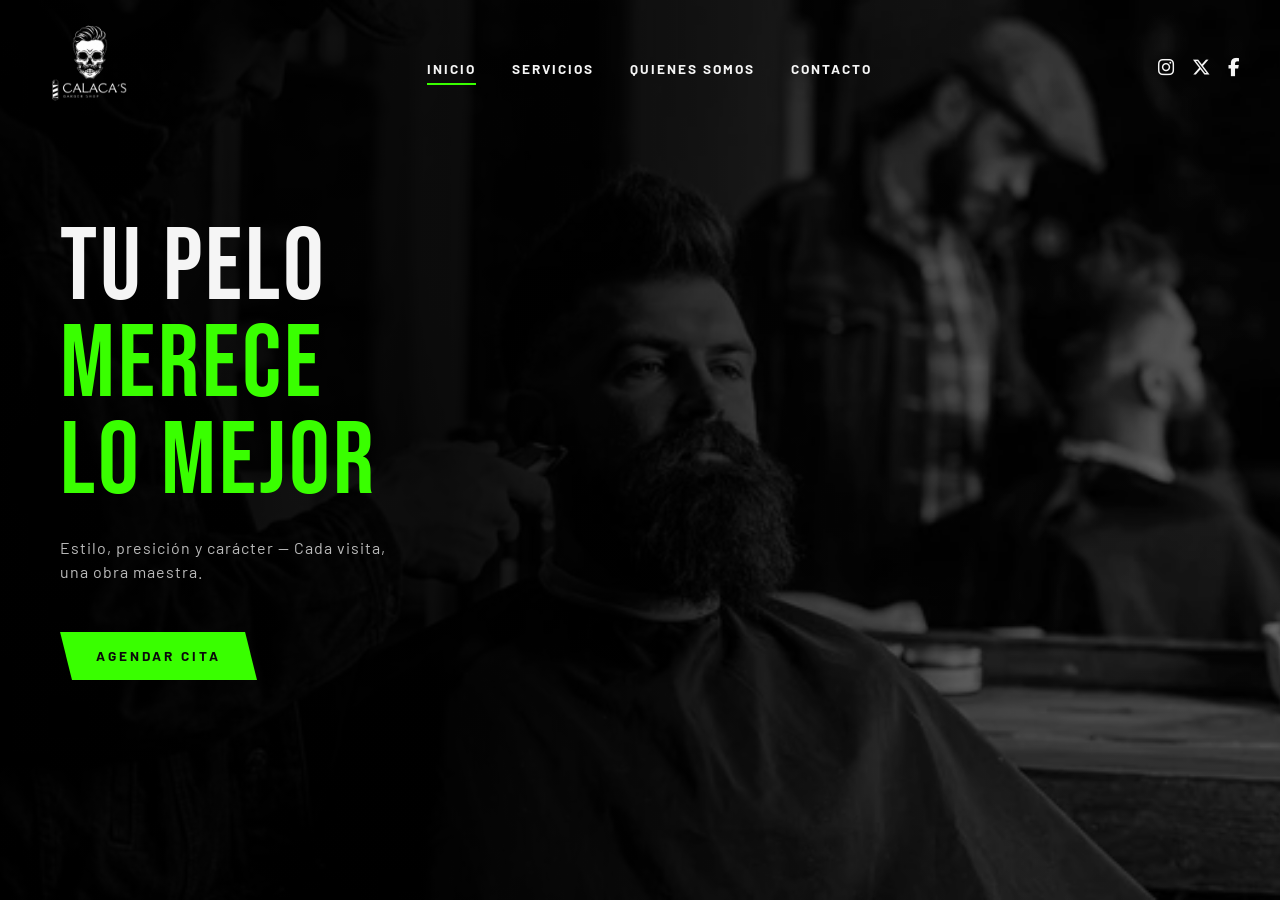
<file: index.html>
<!DOCTYPE html>
<html lang="es">
<head>
    <meta charset="UTF-8">
    <meta name="viewport" content="width=device-width, initial-scale=1.0">
    <link href="https://cdn.jsdelivr.net/npm/bootstrap@5.3.8/dist/css/bootstrap.min.css" rel="stylesheet" integrity="sha384-sRIl4kxILFvY47J16cr9ZwB07vP4J8+LH7qKQnuqkuIAvNWLzeN8tE5YBujZqJLB" crossorigin="anonymous">
    <link href="https://fonts.googleapis.com/css2?family=Bebas+Neue&family=Barlow:wght@400;600;700&display=swap" rel="stylesheet">
    <link rel="stylesheet" href="https://cdnjs.cloudflare.com/ajax/libs/font-awesome/6.5.0/css/all.min.css">
    <link rel="stylesheet" href="style.css">
    <title>Calaca's</title>
    <link rel="icon" type="image/png" href="LogoPag.png">
</head>
<body>

    <!-- ── HEADER ── -->
    <header>
        <!-- Logo -->
        <div class="logo-area">
            <img src="Logo.png" alt="">
        </div>

        <!-- Nav -->
        <nav>
            <ul>
                <li><a href="#" class="active">INICIO</a></li>
                <li><a href="servicio.html">SERVICIOS</a></li>
                <li><a href="nosotros.html">QUIENES SOMOS</a></li>
                <li><a href="contacto.html">CONTACTO</a></li>
            </ul>
        </nav>

        <!-- Social icons -->
        <div class="social-icons">
            <a href="#" aria-label="Instagram"><i class="fab fa-instagram"></i></a>
            <a href="#" aria-label="Twitter / X"><i class="fab fa-x-twitter"></i></a>
            <a href="#" aria-label="Facebook"><i class="fab fa-facebook-f"></i></a>
        </div>
    </header>

    <!-- ── HERO ── -->
    <main>
        <section class="hero">
            <div class="pole"></div>
            <img class="hero-img" src="Image1.jpg" alt="">

            <div class="hero-content">
                <h1>
                    TU PELO
                    <span class="accent">MERECE</span>
                    <span class="accent">LO MEJOR</span>
                </h1>
                <p>Estilo, presición y carácter — Cada visita, una obra maestra.</p>
                <a href="servicio.html" class="hero-cta">Agendar Cita</a>
            </div>
        </section>
    </main>

    <footer></footer>

    <script src="https://cdn.jsdelivr.net/npm/bootstrap@5.3.8/dist/js/bootstrap.bundle.min.js" integrity="sha384-FKyoEForCGlyvwx9Hj09JcYn3nv7wiPVlz7YYwJrWVcXK/BmnVDxM+D2scQbITxI" crossorigin="anonymous"></script>
</body>
</html>
</file>
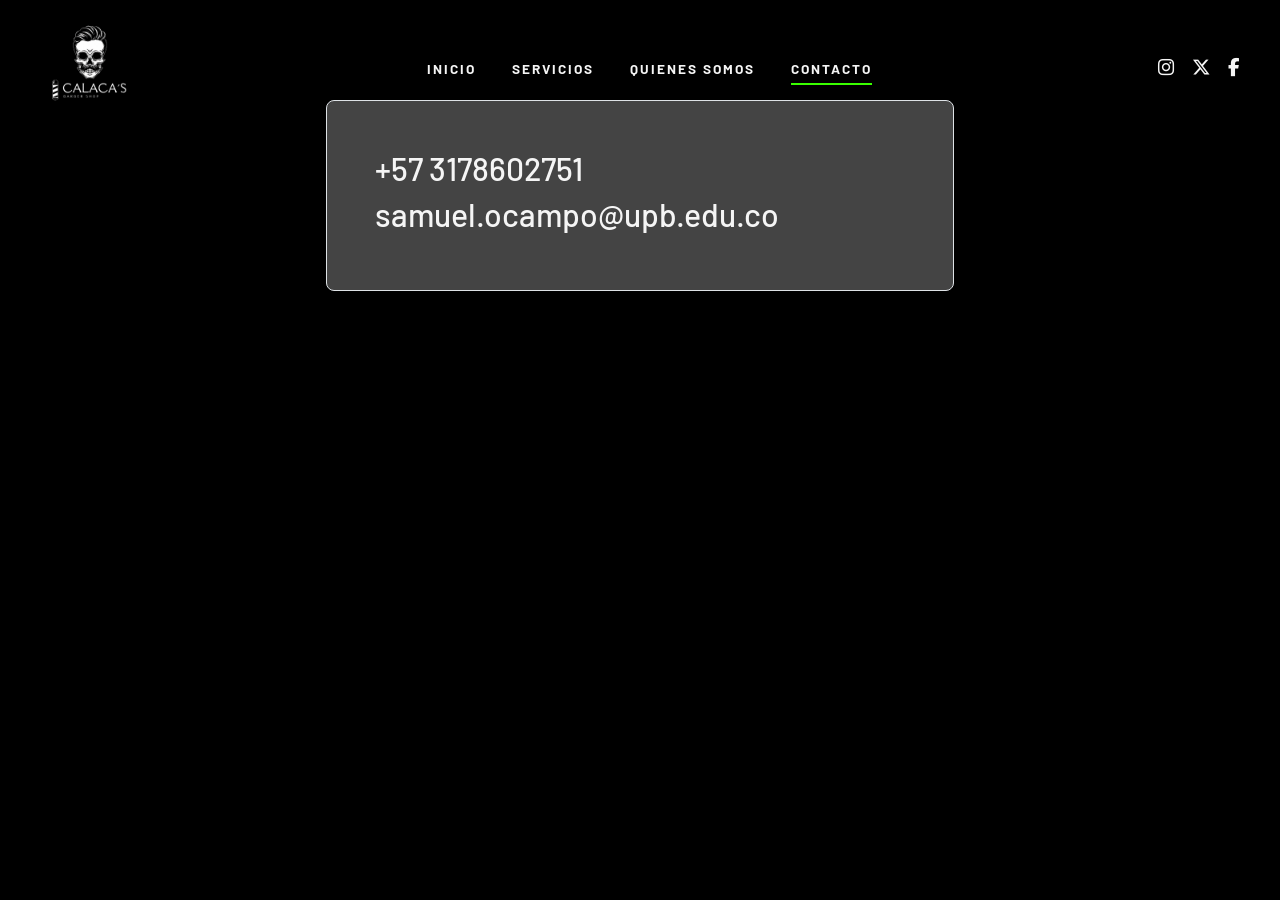
<file: contacto.html>
<!DOCTYPE html>
<html lang="es">
<head>
    <meta charset="UTF-8">
    <meta name="viewport" content="width=device-width, initial-scale=1.0">
    <link href="https://cdn.jsdelivr.net/npm/bootstrap@5.3.8/dist/css/bootstrap.min.css" rel="stylesheet" integrity="sha384-sRIl4kxILFvY47J16cr9ZwB07vP4J8+LH7qKQnuqkuIAvNWLzeN8tE5YBujZqJLB" crossorigin="anonymous">
    <link href="https://fonts.googleapis.com/css2?family=Bebas+Neue&family=Barlow:wght@400;600;700&display=swap" rel="stylesheet">
    <link rel="stylesheet" href="https://cdnjs.cloudflare.com/ajax/libs/font-awesome/6.5.0/css/all.min.css">
    <link rel="stylesheet" href="style.css">
    <title>Calaca's</title>
    <link rel="icon" type="image/png" href="LogoPag.png">
    <style>
        .Titulo {
            color: chartreuse;
        }
    </style>
</head>
<body style="background-color: #000000;">

    <!-- ── HEADER ── -->
    <header>
        <!-- Logo -->
        <div class="logo-area">
            <img src="Logo.png" alt="Calaca's Logo">
        </div>

        <!-- Nav -->
        <nav>
            <ul>
                <li><a href="index.html">INICIO</a></li>
                <li><a href="servicio.html" >SERVICIOS</a></li>
                <li><a href="nosotros.html">QUIENES SOMOS</a></li>
                <li><a href="contacto.html" class="active">CONTACTO</a></li>
            </ul>
        </nav>

        <!-- Social icons -->
        <div class="social-icons">
            <a href="#" aria-label="Instagram"><i class="fab fa-instagram"></i></a>
            <a href="#" aria-label="Twitter / X"><i class="fab fa-x-twitter"></i></a>
            <a href="#" aria-label="Facebook"><i class="fab fa-facebook-f"></i></a>
        </div>
    </header>

    <main>
        <!-- Tarjetas de servicios -->
        <div class="row align-items-md-stretch" style="margin-top: 100px;">

            <div class="col-md-3">
                <div class="h-100 p-5  rounded-3" style="background-color: #000000;">
                </div>
            </div>

            <div class="col-md-6">
                <div class="h-100 p-5 border rounded-3" style="background-color: #444444;">
                    
                    <h2 >+57 3178602751</h2>
                    <h2>samuel.ocampo@upb.edu.co</h2>
                    
                </div>
            </div>

            <div class="col-md-3">
                <div class="h-100 p-5  rounded-3" style="background-color: #000000;">
                    
                </div>
            </div>

        </div>
    </main>

    <footer>
        
    </footer>

    <script src="https://cdn.jsdelivr.net/npm/bootstrap@5.3.8/dist/js/bootstrap.bundle.min.js" integrity="sha384-FKyoEForCGlyvwx9Hj09JcYn3nv7wiPVlz7YYwJrWVcXK/BmnVDxM+D2scQbITxI" crossorigin="anonymous"></script>
</body>
</html>
</file>
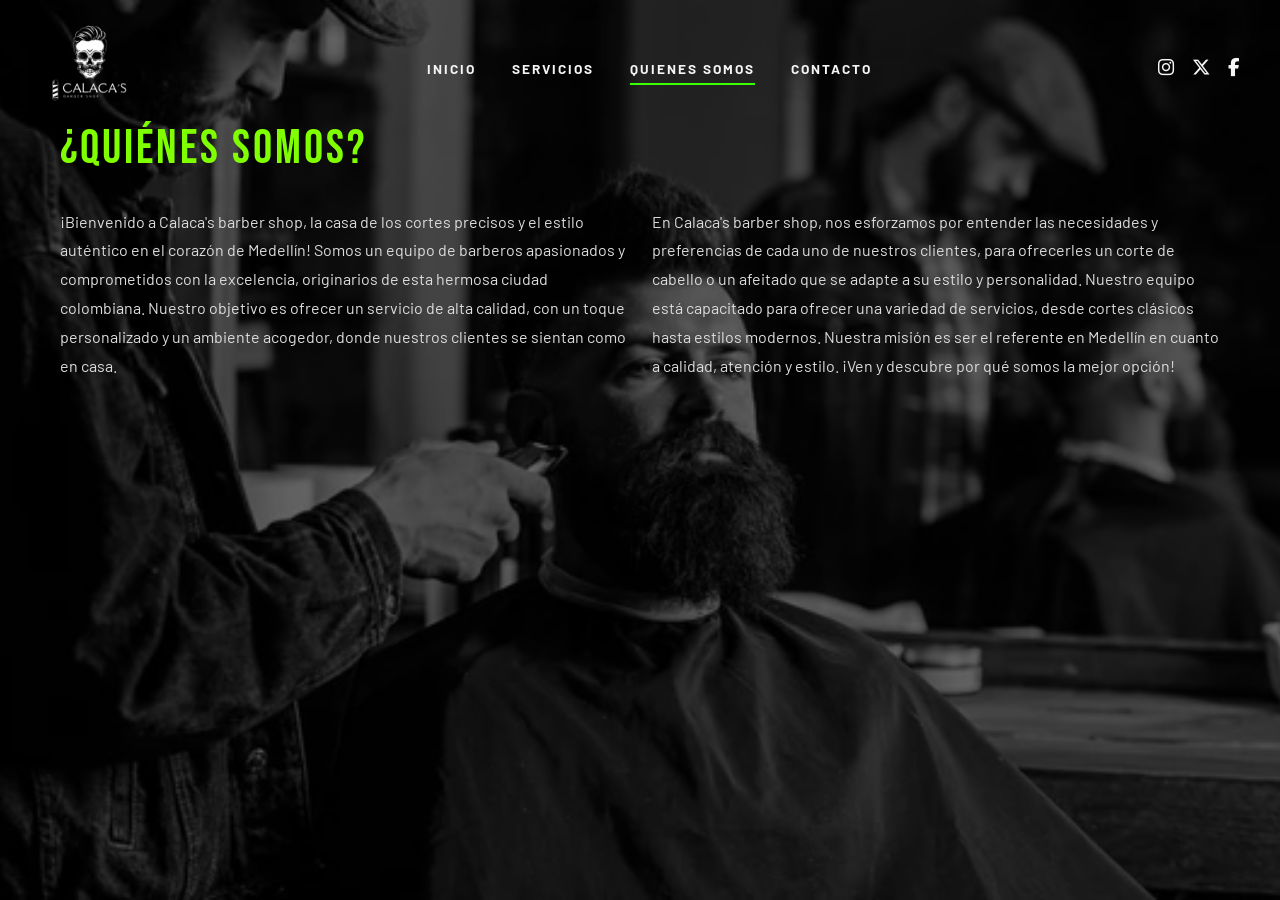
<file: nosotros.html>
<!DOCTYPE html>
<html lang="es">
<head>
    <meta charset="UTF-8">
    <meta name="viewport" content="width=device-width, initial-scale=1.0">
    <link href="https://cdn.jsdelivr.net/npm/bootstrap@5.3.8/dist/css/bootstrap.min.css" rel="stylesheet" integrity="sha384-sRIl4kxILFvY47J16cr9ZwB07vP4J8+LH7qKQnuqkuIAvNWLzeN8tE5YBujZqJLB" crossorigin="anonymous">
    <link href="https://fonts.googleapis.com/css2?family=Bebas+Neue&family=Barlow:wght@400;600;700&display=swap" rel="stylesheet">
    <link rel="stylesheet" href="https://cdnjs.cloudflare.com/ajax/libs/font-awesome/6.5.0/css/all.min.css">
    <link rel="stylesheet" href="style.css">
    <title>Calaca's - Quiénes Somos</title>
    <link rel="icon" type="image/png" href="LogoPag.png">
</head>
<body>

    <!-- ── HEADER ── -->
    <header>
        <div class="logo-area">
            <img src="Logo.png" alt="Calaca's Logo">
        </div>

        <nav>
            <ul>
                <li><a href="index.html">INICIO</a></li>
                <li><a href="servicio.html">SERVICIOS</a></li>
                <li><a href="nosotros.html" class="active">QUIENES SOMOS</a></li>
                <li><a href="contacto.html">CONTACTO</a></li>
            </ul>
        </nav>

        <div class="social-icons">
            <a href="#" aria-label="Instagram"><i class="fab fa-instagram"></i></a>
            <a href="#" aria-label="Twitter / X"><i class="fab fa-x-twitter"></i></a>
            <a href="#" aria-label="Facebook"><i class="fab fa-facebook-f"></i></a>
        </div>
    </header>

    <main>
        <section class="sobre-nosotros">
            <img src="Image1.jpg" alt="Barbería Calaca's">

            <div class="sobre-nosotros-content">
                <h2><span>¿QUIÉNES SOMOS?</span></h2>

                <div class="row">
                    <div class="col-md-6">
                        <p>¡Bienvenido a Calaca's barber shop, la casa de los cortes precisos y el estilo auténtico en el corazón de Medellín! Somos un equipo de barberos apasionados y comprometidos con la excelencia, originarios de esta hermosa ciudad colombiana. Nuestro objetivo es ofrecer un servicio de alta calidad, con un toque personalizado y un ambiente acogedor, donde nuestros clientes se sientan como en casa.</p>
                    </div>
                    <div class="col-md-6">
                        <p>En Calaca's barber shop, nos esforzamos por entender las necesidades y preferencias de cada uno de nuestros clientes, para ofrecerles un corte de cabello o un afeitado que se adapte a su estilo y personalidad. Nuestro equipo está capacitado para ofrecer una variedad de servicios, desde cortes clásicos hasta estilos modernos. Nuestra misión es ser el referente en Medellín en cuanto a calidad, atención y estilo. ¡Ven y descubre por qué somos la mejor opción!</p>
                    </div>
                </div>
            </div>
        </section>
    </main>

    <footer></footer>

    <script src="https://cdn.jsdelivr.net/npm/bootstrap@5.3.8/dist/js/bootstrap.bundle.min.js" integrity="sha384-FKyoEForCGlyvwx9Hj09JcYn3nv7wiPVlz7YYwJrWVcXK/BmnVDxM+D2scQbITxI" crossorigin="anonymous"></script>
</body>
</html>
</file>
<file: style.css>
:root {
    --green: #39ff00;
    --black: #0a0a0a;
    --dark: #111111;
    --white: #f5f5f5;
}

* {
    margin: 0;
    padding: 0;
    box-sizing: border-box;
}

body {
    background-color: var(--black);
    color: var(--white);
    font-family: 'Barlow', sans-serif;
}

/* ── NAVBAR ── */
header {
    position: absolute;
    top: 0;
    left: 0;
    width: 100%;
    z-index: 100;
    padding: 18px 40px;
    display: flex;
    align-items: center;
    justify-content: space-between;
}

.logo-area {
    display: flex;
    align-items: center;
    gap: 30px;
}

.logo-area img {
    width: 100px;
}

.logo-text {
    font-family: 'Bebas Neue', sans-serif;
    font-size: 1.3rem;
    color: var(--white);
    line-height: 1.1;
    letter-spacing: 1px;
}

.logo-text span {
    display: block;
    font-family: 'Barlow', sans-serif;
    font-size: 0.6rem;
    font-weight: 600;
    letter-spacing: 4px;
    color: #aaa;
}

nav ul {
    list-style: none;
    display: flex;
    gap: 8px;
    margin: 0;
    padding: 0;
}

nav ul li a {
    font-family: 'Barlow', sans-serif;
    font-weight: 700;
    font-size: 0.85rem;
    letter-spacing: 2px;
    color: var(--white);
    text-decoration: none;
    padding: 6px 14px;
    position: relative;
    transition: color 0.2s;
}

nav ul li a::after {
    content: '';
    position: absolute;
    bottom: -2px;
    left: 14px;
    width: 0;
    height: 2px;
    background: var(--green);
    transition: width 0.3s;
}

nav ul li a:hover::after,
nav ul li a.active::after {
    width: calc(100% - 28px);
}

nav ul li a.active {
    color: var(--white);
}

.social-icons {
    display: flex;
    gap: 18px;
    align-items: center;
}

.social-icons a {
    color: var(--white);
    font-size: 1.15rem;
    transition: color 0.2s, transform 0.2s;
    text-decoration: none;
}

.social-icons a:hover {
    color: var(--green);
    transform: scale(1.2);
}

/* ── HERO ── */
.hero {
    position: relative;
    width: 100%;
    height: 100vh;
    min-height: 500px;
    overflow: hidden;
    display: flex;
    align-items: center;
}

.hero-img {
    position: absolute;
    inset: 0;
    width: 100%;
    height: 100%;
    object-fit: cover;
    object-position: center;
    filter: grayscale(100%) brightness(0.45);
}

.hero::before {
    content: '';
    position: absolute;
    inset: 0;
    background: linear-gradient(to right, rgba(0,0,0,0.85) 35%, rgba(0,0,0,0.1) 80%);
    z-index: 1;
}

.hero-content {
    position: relative;
    z-index: 2;
    padding: 0 60px;
    animation: fadeUp 1s ease both;
}

.hero-content h1 {
    font-family: 'Bebas Neue', sans-serif;
    font-size: clamp(3rem, 8vw, 6.5rem);
    line-height: 0.95;
    letter-spacing: 3px;
    color: var(--white);
}

.hero-content h1 .accent {
    color: var(--green);
    display: block;
}

.hero-content p {
    margin-top: 24px;
    font-size: 1rem;
    color: #bbb;
    letter-spacing: 1px;
    max-width: 340px;
}

.hero-cta {
    margin-top: 32px;
    display: inline-block;
    font-family: 'Barlow', sans-serif;
    font-weight: 700;
    font-size: 0.85rem;
    letter-spacing: 3px;
    text-transform: uppercase;
    color: var(--black);
    background: var(--green);
    padding: 14px 36px;
    text-decoration: none;
    clip-path: polygon(0 0, calc(100% - 12px) 0, 100% 100%, 12px 100%);
}

.hero-cta:hover {
    background: var(--white);
    color: var(--black);
}




/* ── ANIMATIONS ── */
@keyframes slideStripe {
    from { background-position: 0 0; }
    to   { background-position: 0 60px; }
}

@keyframes fadeUp {
    from { opacity: 0; transform: translateY(30px); }
    to   { opacity: 1; transform: translateY(0); }
}

/* ── RESPONSIVE ── */
@media (max-width: 768px) {
    header {
        padding: 16px 20px;
        flex-wrap: wrap;
        gap: 12px;
    }
    nav ul {
        gap: 2px;
    }
    .hero-content {
        padding: 0 30px;
    }
}

@media (max-width: 576px) {
    nav ul li a {
        font-size: 0.72rem;
        padding: 6px 8px;
    }
    .social-icons {
        gap: 12px;
    }
}

        .sobre-nosotros {
            position: relative;
            width: 100%;
            min-height: 100vh;
            overflow: hidden;
        }

        .sobre-nosotros img {
            position: absolute;
            inset: 0;
            width: 100%;
            height: 100%;
            object-fit: cover;
            filter: grayscale(100%) brightness(0.4);
        }

        .sobre-nosotros-content {
            position: relative;
            z-index: 2;
            padding: 120px 60px 60px 60px;
        }

        .sobre-nosotros-content h2 {
            font-family: 'Bebas Neue', sans-serif;
            font-size: 3rem;
            letter-spacing: 3px;
            margin-bottom: 30px;
        }

        .sobre-nosotros-content h2 span {
            color: chartreuse;
        }

        .sobre-nosotros-content p {
            color: #dddddd;
            font-size: 1rem;
            line-height: 1.8;
        }
</file>
